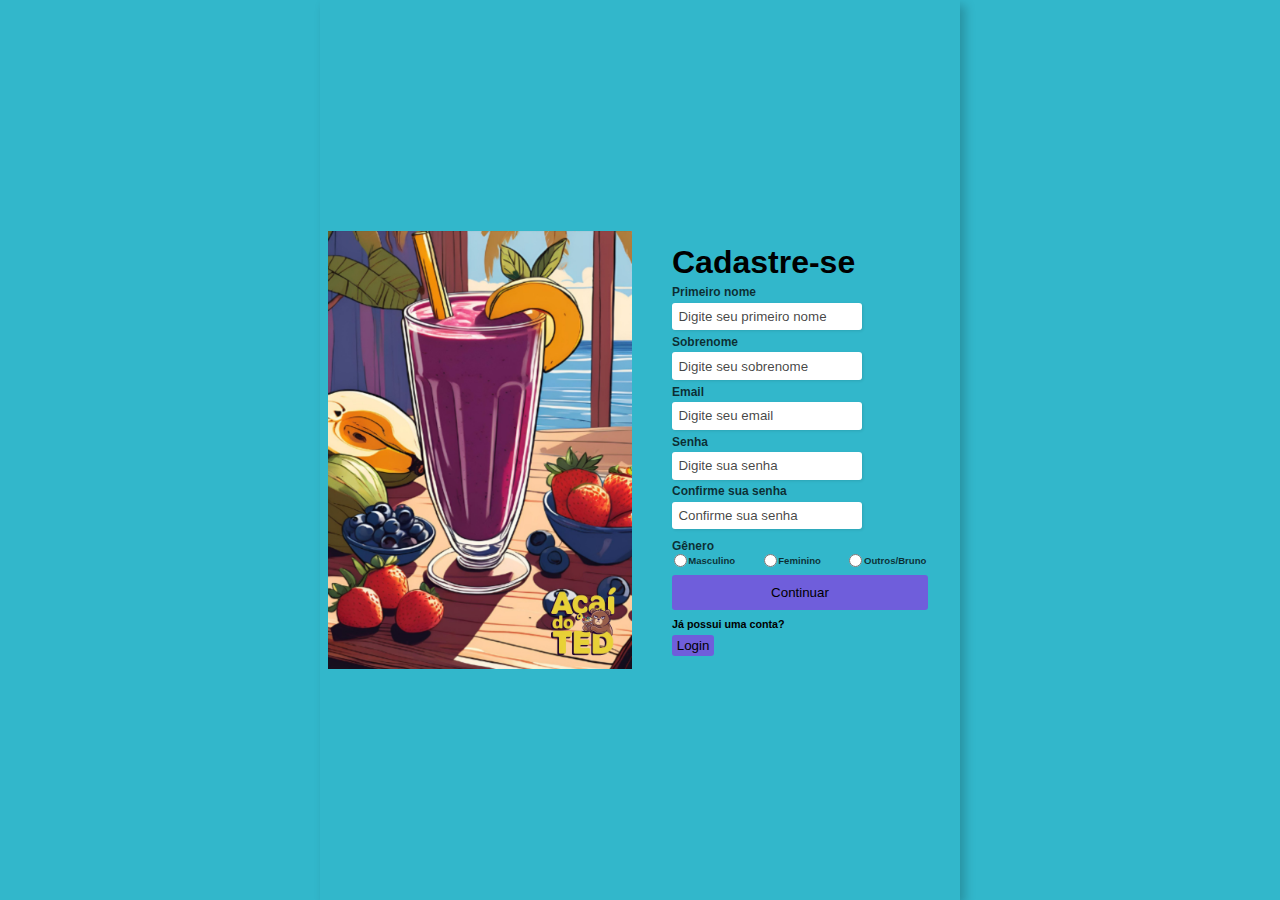
<file: cadastro.html>
<!DOCTYPE html>
<html lang="pt-br">

<head>
    <meta charset="UTF-8">
    <meta http-equiv="X-UA-Compatible" content="IE=edge">
    <meta name="viewport" content="width=device-width, initial-scale=1.0">
    <link rel="stylesheet" href="./src/estilos/cadastro.css">
    <link rel="stylesheet" href="./src/estilos/geral.css">
    <title>Cadastro</title>
</head>

<body>
    <div class="container">
        <div class="form-image">
            <img src="./public/img/copo de acai.jpg" alt="">
        </div>
        <div class="form">
            <form action="#">
                <div class="form-header">
                    <div class="title">
                        <h1>Cadastre-se</h1>
                    </div>

                </div>

                <div class="input-group">
                    <div class="input-box">
                        <label for="firstname">Primeiro nome</label>
                        <input id="firstname" type="text" name="firstname" placeholder="Digite seu primeiro nome"
                            required>
                    </div>

                    <div class="input-box">
                        <label for="lastname">Sobrenome</label>
                        <input id="lastname" type="text" name="lastname" placeholder="Digite seu sobrenome" required>
                    </div>
                    <div class="input-box">
                        <label for="email">Email</label>
                        <input id="email" type="email" name="email" placeholder="Digite seu email" required>
                    </div>
                    <div class="input-box">
                        <label for="password">Senha</label>
                        <input id="password" type="password" name="password" placeholder="Digite sua senha" required>
                    </div>
                    <div class="input-box">
                        <label for="password">Confirme sua senha</label>
                        <input id="password" type="password" name="confirmpassword" placeholder="Confirme sua senha"
                            required>
                    </div>
                </div>

                <div class="gender-inputs">
                    <div class="gender-title">
                        <h6>Gênero</h6>
                    </div>
                    <div class="gender-group">
                        <div class="gender-input">
                            <input type="radio" id="male" name="gender">
                            <label for="male">Masculino</label>
                        </div>
                        <div class="gender-input">
                            <input type="radio" id="female" name="gender">
                            <label for="female">Feminino</label>
                        </div>
                        <div class="gender-input">
                            <input type="radio" id="others" name="gender">
                            <label for="others">Outros/Bruno</label>
                        </div>
                    </div>
                </div>
                <div class="continue-button">
                    <button><a href="#">Continuar</a></button>
                </div>
                <div class="possui-conta">
                    <h6>Já possui uma conta?</h6>
                </div>
                <div class="login-button">
                    <button><a href="#">Login</a></button>
                </div>
            </form>
        </div>
    </div>
</body>

</html>
</file>
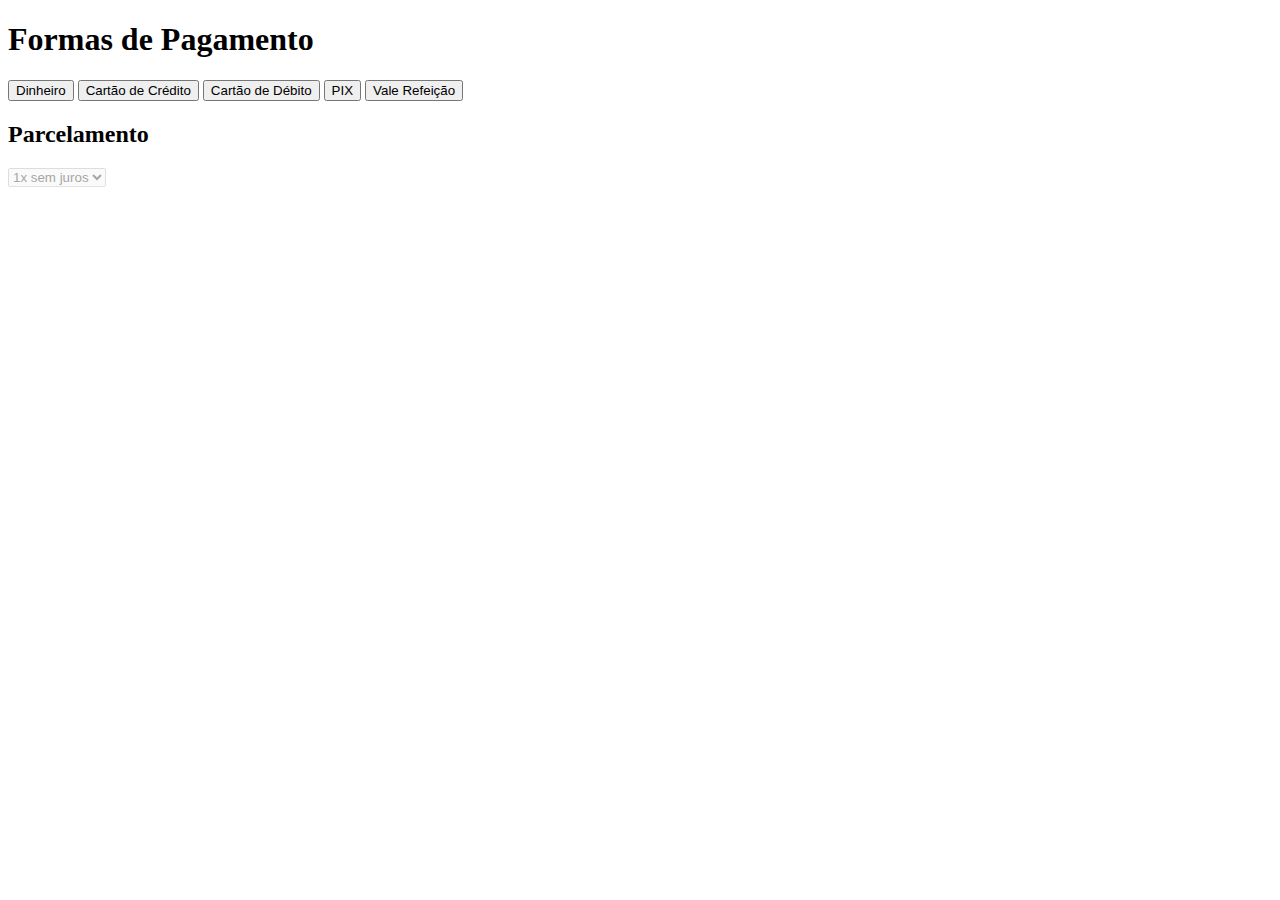
<file: formapagamento.html>
<!DOCTYPE html>
<html lang="pt-BR">
<head>
    <meta charset="UTF-8">
    <meta name="viewport" content="width=device-width, initial-scale=1.0">
    <title>Formas de Pagamento</title>
  
</head>
<body>
    <div class="container">
        <h1>Formas de Pagamento</h1>
        <div class="pagamentos">
            <button class="pagamento" onclick="selecionarPagamento('Dinheiro')">Dinheiro</button>
            <button class="pagamento" onclick="selecionarPagamento('Cartão de Crédito')">Cartão de Crédito</button>
            <button class="pagamento" onclick="selecionarPagamento('Cartão de Débito')">Cartão de Débito</button>
            <button class="pagamento" onclick="selecionarPagamento('PIX')">PIX</button>
            <button class="pagamento" onclick="selecionarPagamento('Vale Refeição')">Vale Refeição</button>
        </div>
        <h2>Parcelamento</h2>
        <select id="parcelamento" class="parcelamento" disabled>
            <option value="1">1x sem juros</option>
            <option value="2">2x sem juros</option>
            <option value="3">3x sem juros</option>
        </select>
    </div>
</body>
</html>
</file>
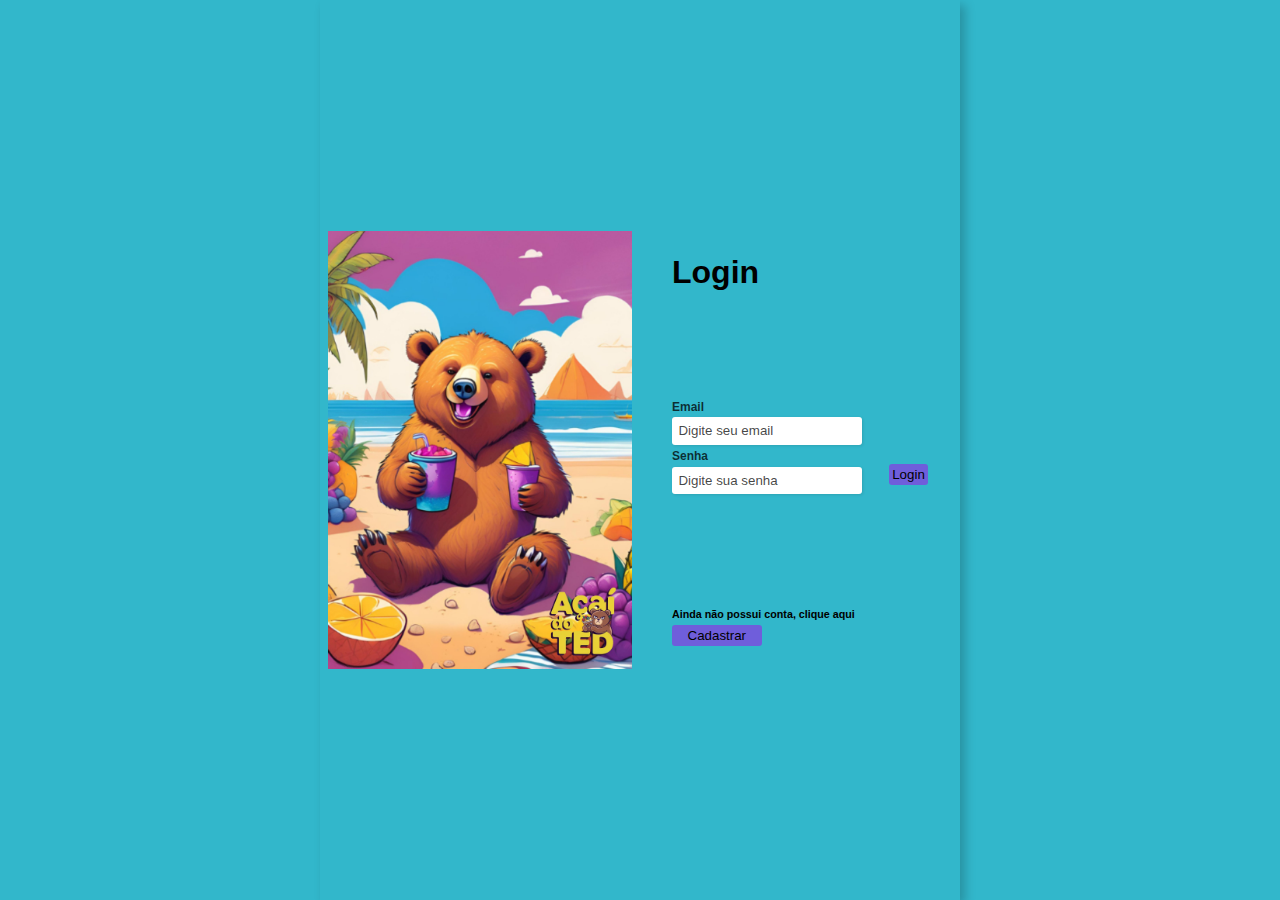
<file: login.html>
<!DOCTYPE html>
<html lang="pt">
<head>
    <meta charset="UTF-8">
    <meta http-equiv="X-UA-Compatible" content="IE=edge">
    <meta name="viewport" content="width=device-width, initial-scale=1.0">
    <link rel="stylesheet" href="./src/estilos/login.css">
    <link rel="stylesheet" href="./src/estilos/geral.css">
    <title>Login</title>
</head>
<body>
    <div class="container">
        <div class="form-image">
            <img src="./public/img/Ursodologin.jpg" alt="">
        </div>
        <div class="form">
            <form action="#">
                <div class="form-header">
                    <div class="title">
                        <h1>Login</h1>
                    </div>
                </div>
                <div class="input-group">
                    <div class="input-box">
                        <label for="email">Email</label>
                        <input id="email" type="email" placeholder="Digite seu email" required>
                    </div>
                    <div class="input-box">
                        <label for="password">Senha</label>
                        <input id="password" type="password" name="password" placeholder="Digite sua senha" required>
                    </div>
                    <div class="login-button">
                        <button><a href="#">Login</a></button>
                    </div>
                </div>
                <div class="cadastro-button">
                    <h6>Ainda não possui conta, clique aqui</h6>
                    <button><a href="#">Cadastrar</a></button>
                </div>
            </form>
        </div>
    </div>
</body>
</html>
</file>
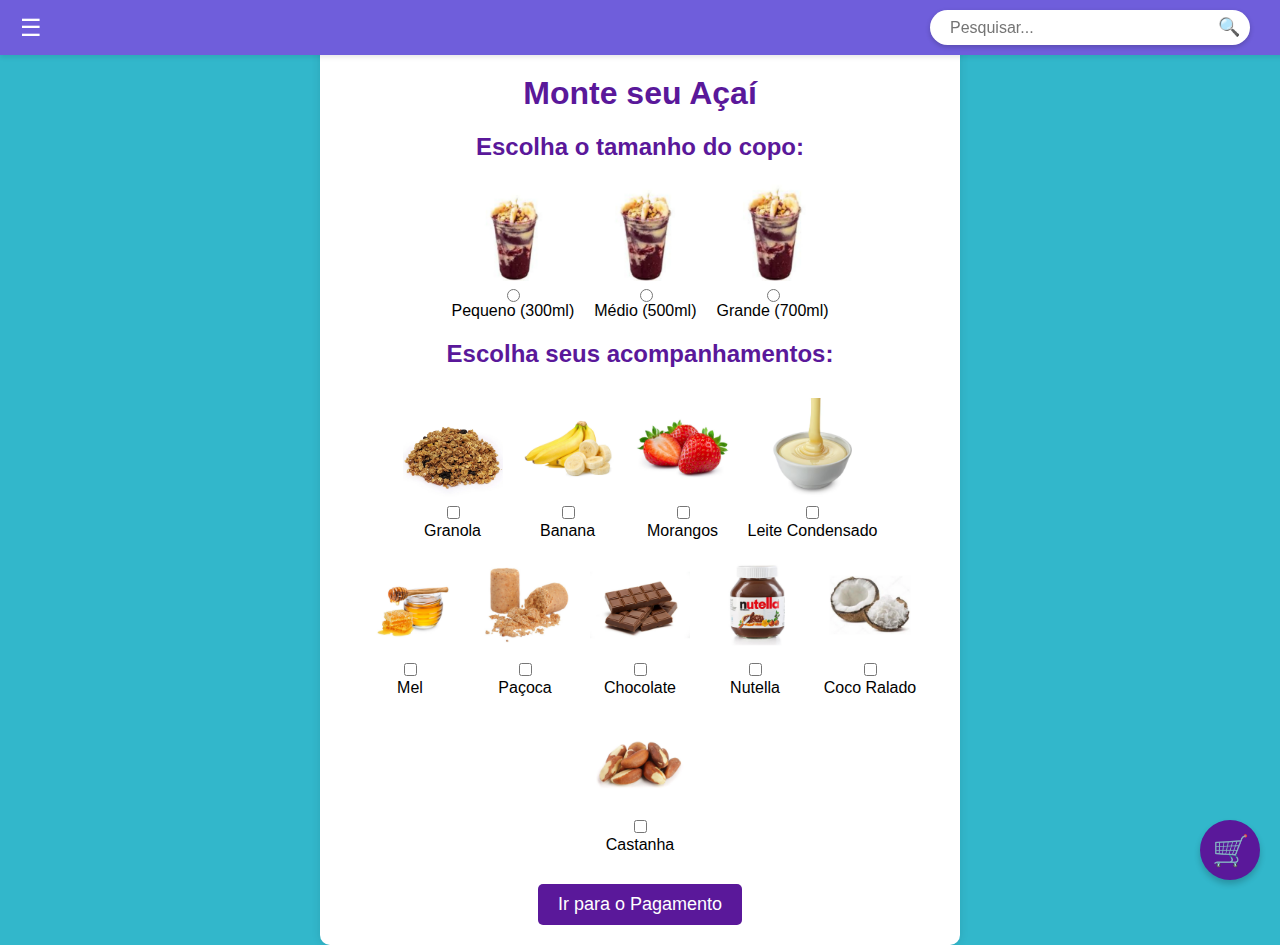
<file: produtos.html>
<!DOCTYPE html>
<html lang="pt-br">

<head>
    <meta charset="UTF-8">
    <meta http-equiv="X-UA-Compatible" content="IE=edge">
    <meta name="viewport" content="width=device-width, initial-scale=1.0">
    <title>Escolha seu Açaí</title>
    <link rel="stylesheet" href="./src/estilos/produtos.css">
    <link rel="stylesheet" href="./src/estilos/geral.css">
</head>

<body>
    <!-- Botão Flutuante do Carrinho -->
    <a href="carrinho.html" class="btn-carrinho">
        🛒
    </a>

    <div class="navbar">
        <span class="menu-toggle">☰</span>
        <div class="menu">
            <a href="#">Início</a>
            <a href="#">Sobre</a>
            <a href="#">Serviços</a>
            <a href="#">Contato</a>
        </div>
        
        <!-- Barra de Pesquisa -->
        <div class="search-bar">
            <input type="text" id="searchInput" placeholder="Pesquisar..." onkeyup="filtrarProdutos()">
            <button onclick="filtrarProdutos()">🔍</button>
        </div>
    </div>
    

    <div class="container">
        <h1>Monte seu Açaí</h1>

        <h2>Escolha o tamanho do copo:</h2>
        <div class="tamanhos">
            <label>
                <img src="./public/img/copopequeno.png" alt="Pequeno" class="opcao-img">
                <input type="radio" name="tamanho" value="pequeno"> Pequeno (300ml)
            </label>
            <label>
                <img src="./public/img/copomedio.png" alt="Médio" class="opcao-img">
                <input type="radio" name="tamanho" value="medio"> Médio (500ml)
            </label>
            <label>
                <img src="./public/img/copogrande.png" alt="Grande" class="opcao-img">
                <input type="radio" name="tamanho" value="grande"> Grande (700ml)
            </label>
        </div>

        <h2>Escolha seus acompanhamentos:</h2>
        <div class="acompanhamentos">
            <label>
                <img src="./public/img/granola.png" alt="Granola" class="opcao-img">
                <input type="checkbox" name="acompanhamento" value="granola"> Granola
            </label>
            <label>
                <img src="./public/img/banana.png" alt="Banana" class="opcao-img">
                <input type="checkbox" name="acompanhamento" value="banana"> Banana
            </label>
            <label>
                <img src="./public/img/morangos.png" alt="Morangos" class="opcao-img">
                <input type="checkbox" name="acompanhamento" value="morangos"> Morangos
            </label>
            <label>
                <img src="./public/img/leite_condensado.png" alt="Leite Condensado" class="opcao-img">
                <input type="checkbox" name="acompanhamento" value="leite_condensado"> Leite Condensado
            </label>
            <label>
                <img src="./public/img/mel.png" alt="Mel" class="opcao-img">
                <input type="checkbox" name="acompanhamento" value="mel"> Mel
            </label>
            <label>
                <img src="./public/img/paçoca.png" alt="Paçoca" class="opcao-img">
                <input type="checkbox" name="acompanhamento" value="paçoca"> Paçoca
            </label>
            <label>
                <img src="./public/img/chocolate.png" alt="Chocolate" class="opcao-img">
                <input type="checkbox" name="acompanhamento" value="chocolate"> Chocolate
            </label>
            <label>
                <img src="./public/img/nutella.png" alt="Nutella" class="opcao-img">
                <input type="checkbox" name="acompanhamento" value="nutella"> Nutella
            </label>
            <label>
                <img src="./public/img/coco_ralado.png" alt="Coco Ralado" class="opcao-img">
                <input type="checkbox" name="acompanhamento" value="coco_ralado"> Coco Ralado
            </label>
            <label>
                <img src="./public/img/castanha.png" alt="Castanha" class="opcao-img">
                <input type="checkbox" name="acompanhamento" value="castanha"> Castanha
            </label>
        </div>

        <button onclick="irParaPagamento()">Ir para o Pagamento</button>
    </div>

    <script>
        function irParaPagamento() {
            const tamanhoSelecionado = document.querySelector('input[name="tamanho"]:checked');
            const acompanhamentosSelecionados = document.querySelectorAll('input[name="acompanhamento"]:checked');

            if (!tamanhoSelecionado) {
                alert("Por favor, selecione o tamanho do copo.");
                return;
            }

            if (acompanhamentosSelecionados.length === 0) {
                alert("Por favor, selecione pelo menos um acompanhamento.");
                return;
            }

            alert("Redirecionando para o pagamento...");
            window.location.href = "pagamento.html";
        }
    </script>

    <script src="menu.js"></script>
</body>

</html>
</file>
<file: src/estilos/cadastro.css>
*{
    padding: 0;
    margin: 0;
    box-sizing: border-box;
    font-family: 'Inter', sans-serif;
}
body{
    width: 100%;
    height: 100vh;
    display: flex;
    justify-content: center;
    align-items: center;
    background: #32b7cb;
}

.container {
    width: 50%;
    height: 90vh;
    display: flex;
    box-shadow: 5px 5px 10px rgba(0, 0, 0,.212);
}
.form-image{
    width: 50%;
    display: flex;
    justify-content: center;
    align-items: center;
    padding: 1rem;
}

.form-image img {
    width: 19rem;
}

.form {
    width: 50%;
    display: flex;
    justify-content: center;
    align-items: center;
    flex-direction: column;
    padding: 2rem;
}
.form header {
    margin-bottom: 1rem;
    display: flex;
    justify-content: space-between;
}
.login-button{
    display: flex;
    align-items: center;
    margin-top: 0.3rem;
}
.login-button button {
    border: none;
    background-color: rgb(111, 94, 219);
    padding: 0.2rem 0.3rem;
    border-radius: 3px;
    cursor: pointer;
}
.login-button button:hover {
    background-color: orange;
}
.login-button button a {
    text-decoration: none;
    font-weight: 500;
    color: #000000;
}
.possui-conta{
    margin-top: 0.5rem;
}
.input-group {
    display: flex;
    flex-wrap: wrap;
    justify-content: space-between;
    padding: 0.3rem 0;
}
.input-box{
    display: flex;
    flex-direction: column;
    margin-bottom: 0.1rem;
}
.input-box input {
    margin: 0.2rem 0;
    padding: 0.4rem 0.4rem;
    border: none;
    border-radius: 3px;
    box-shadow: 1px 1px 3px #0000001c;
}
.input-box input:hover{
    background-color:rgb(231, 229, 114);
}
.input-box input:focus-visible{
    outline: 1px solid;
}
.input-box label,
.gender-title h6 {
    font-size: 0.75rem;
    font-weight: 600;
    color:#000000c0;
}
.input-box input::placeholder{
    color: #000000be;
}
.gender-group{
    display:flex;
    justify-content: space-between;
    margin-top: 0.1rem;
    padding: 0 0.1rem;
}
.gender-input{
    display: flex;
    align-items: center;
}
.gender-input input{
    margin-right: 0.1rem;
}
.gender-input label{
    font-size:0.6rem;
    font-weight: 600;
    color: #000000c0;
}
.continue-button button {
    width: 100%;
    margin-top: 0.5rem;
    border: none;
    background-color: rgb(111, 94, 219);
    padding: 0.62rem;
    border-radius: 3px;
    cursor: pointer;
}
.continue-button button:hover{
    background-color: orange;
}
.continue-button button a{
    text-decoration: none;
    font-weight: 500;
    color: #000000;
}
.navbar {
    position: fixed;
    top: 0;
    left: 0;
    width: 100%;
    background-color: rgb(111, 94, 219);
    padding: 10px 20px;
    display: flex;
    justify-content: space-between;
    align-items: center;
    z-index: 1000;
}

.navbar .menu {
    display: none;
    flex-direction: column;
    background-color:  rgb(111, 94, 219);
    position: absolute;
    top: 50px;
    left: 0;
    width: 100%;
    text-align: center;
    padding: 10px 0;
}

.navbar .menu a {
    text-decoration: none;
    color: white;
    padding: 10px;
    display: block;
}

.navbar .menu a:hover {
    background-color: #555;
}

.menu-toggle {
    cursor: pointer;
    font-size: 24px;
    color: white;
}

.btn-carrinho {
    position: fixed;
    bottom: 20px;
    right: 20px;
    background-color: #5A189A;
    color: white;
    width: 60px;
    height: 60px;
    display: flex;
    justify-content: center;
    align-items: center;
    font-size: 30px;
    border-radius: 50%;
    text-decoration: none;
    box-shadow: 0 4px 6px rgba(0, 0, 0, 0.2);
    transition: transform 0.3s, background-color 0.3s;
}

.btn-carrinho:hover {
    background-color: #7B2CBF;
    transform: scale(1.1);
}

.search-bar {
    display: flex;
    align-items: center;
    background: white;
    padding: 5px 10px;
    border-radius: 20px;
    box-shadow: 0 2px 5px rgba(0, 0, 0, 0.2);
    height: 35px;
    position: relative;
    max-width: 320px;
    width: 100%;
    margin-right: 10px !important;
}

.search-bar input {
    border: none;
    outline: none;
    padding: 5px 10px;
    font-size: 16px;
    border-radius: 20px;
    width: 150px;
    height: 100%;
}

.search-bar button {
    background: none;
    border: none;
    cursor: pointer;
    font-size: 18px;
    padding: 5px;
    display: flex;
    align-items: center;
    justify-content: center;
    height: 100%;
    position: absolute;
    right: 5px;
    top: 50%;
    transform: translateY(-55%);
}
</file>
<file: src/estilos/geral.css>
img { 
    -webkit-user-select: none;
    -moz-user-select: none;
    user-select: none;
    -webkit-user-drag: none;
    -khtml-user-drag: none;
    -moz-user-drag: none;
    -o-user-drag: none;
}



/* Adicione ao seu arquivo CSS */
html, body {
    height: 100%;
    margin: 0;
    display: flex;
    flex-direction: column;
}

.container {
    flex-grow: 1; /* Isso faz com que o conteúdo ocupe o máximo de espaço possível */
}

footer {
    width: 100%;
    position:absolute;
    bottom: 0;
    left: 0;
    background-color: rgb(111, 94, 219);
    color: white;
    text-align: center;
    padding: 15px 0;
}
.footer-image {
    position: absolute;
    right: 20px; /* Ajuste a distância da direita */
    bottom: 10px; /* Ajuste a distância da parte inferior */
    width: 100px; /* Ajuste o tamanho da imagem */
    height: auto;
}
@media (max-width: 1024px) {
    .slider {
        width: 100%;
    }
    .manual-navigation, .navigation-auto {
        width: 100%;
    }
}

@media (max-width: 768px) {
    .navbar {
        flex-direction: column;
        align-items: center;
        text-align: center;
    }
    .menu {
        flex-direction: column;
        align-items: center;
    }
    .auth-buttons {
        flex-direction: column;
        align-items: center;
    }
    .slider {
        height: auto;
    }
    .slide img {
        width: 100%;
        height: auto;
    }
}

@media (max-width: 480px) {
    .manual-btn {
        padding: 3px;
        margin-right: 20px;
    }
    .search-bar {
        max-width: 200px;
    }
}
</file>
<file: src/estilos/login.css>
*{
    padding: 0;
    margin: 0;
    box-sizing: border-box;
    font-family: 'Inter', sans-serif;
}
body{
    width: 100%;
    height: 100vh;
    display: flex;
    justify-content: center;
    align-items: center;
    background: #32b7cb;
}
.container {
    width: 50%;
    height: 90vh;
    display: flex;
    box-shadow: 5px 5px 10px rgba(0, 0, 0,.212);
}
.form-image{
    width: 50%;
    display: flex;
    justify-content: center;
    align-items: center;
    padding: 1rem;
}

.form-image img {
    width: 19rem;
}
.form {
    width: 50%;
    display: flex;
    justify-content: center;
    align-items: center;
    flex-direction: column;
    padding: 2rem;
}
.form header {
    margin-bottom: 1rem;
    display: flex;
    justify-content: space-between;
}
.login-button{
    display: flex;
    align-items: center;
}
.login-button button {
    width: 100%;
    border: none;
    background-color: rgb(111, 94, 219);
    padding: 0.2rem;
    border-radius: 3px;
    cursor: pointer;
}
.login-button button:hover {
    background-color: orange;
}
.login-button button a {
    text-decoration: none;
    font-weight: 500;
    color: #000000;
}
.input-group {
    display: flex;
    flex-wrap: wrap;
    justify-content: space-between;
    padding: 6.8rem 0;
}
.input-box{
    display: flex;
    flex-direction: column;
    margin-bottom: 0.1rem;
}
.input-box input {
    margin: 0.2rem 0;
    padding: 0.4rem 0.4rem;
    border: none;
    border-radius: 3px;
    box-shadow: 1px 1px 3px #0000001c;
}
.input-box input:hover{
    background-color:rgb(231, 229, 114);
}
.input-box input:focus-visible{
    outline: 1px solid;
}
.input-box label{
    font-size: 0.75rem;
    font-weight: 600;
    color:#000000c0;
}
.input-box input::placeholder{
    color: #000000be;
}
.cadastro-button button {
    width: 35%;
    margin-top: 0.3rem;
    border: none;
    background-color: rgb(111, 94, 219);
    padding: 0.2rem 0.1rem;
    border-radius: 3px;
    cursor: pointer;
}
.cadastro-button button:hover{
    background-color: orange;
}
.cadastro-button button a{
    text-decoration: none;
    font-weight: 500;
    color: #000000;
}
.navbar {
    position: fixed;
    top: 0;
    left: 0;
    width: 100%;
    background-color: rgb(111, 94, 219);
    padding: 10px 20px;
    display: flex;
    justify-content: space-between;
    align-items: center;
    z-index: 1000;
}

.navbar .menu {
    display: none;
    flex-direction: column;
    background-color:  rgb(111, 94, 219);
    position: absolute;
    top: 50px;
    left: 0;
    width: 100%;
    text-align: center;
    padding: 10px 0;
}

.navbar .menu a {
    text-decoration: none;
    color: white;
    padding: 10px;
    display: block;
}

.navbar .menu a:hover {
    background-color: #555;
}

.menu-toggle {
    cursor: pointer;
    font-size: 24px;
    color: white;
}

.btn-carrinho {
    position: fixed;
    bottom: 20px;
    right: 20px;
    background-color: #5A189A;
    color: white;
    width: 60px;
    height: 60px;
    display: flex;
    justify-content: center;
    align-items: center;
    font-size: 30px;
    border-radius: 50%;
    text-decoration: none;
    box-shadow: 0 4px 6px rgba(0, 0, 0, 0.2);
    transition: transform 0.3s, background-color 0.3s;
}

.btn-carrinho:hover {
    background-color: #7B2CBF;
    transform: scale(1.1);
}

.search-bar {
    display: flex;
    align-items: center;
    background: white;
    padding: 5px 10px;
    border-radius: 20px;
    box-shadow: 0 2px 5px rgba(0, 0, 0, 0.2);
    height: 35px;
    position: relative;
    max-width: 320px;
    width: 100%;
    margin-right: 10px !important;
}

.search-bar input {
    border: none;
    outline: none;
    padding: 5px 10px;
    font-size: 16px;
    border-radius: 20px;
    width: 150px;
    height: 100%;
}

.search-bar button {
    background: none;
    border: none;
    cursor: pointer;
    font-size: 18px;
    padding: 5px;
    display: flex;
    align-items: center;
    justify-content: center;
    height: 100%;
    position: absolute;
    right: 5px;
    top: 50%;
    transform: translateY(-55%);
}
</file>
<file: src/estilos/produtos.css>
body {
    font-family: Arial, sans-serif;
    background-color: #32b7cb;
    text-align: center;
    margin: 0;
    padding: 0;
    display: flex;
    justify-content: center;
    align-items: center;
    flex-direction: column;
    min-height: 100vh; /* Melhor para responsividade */
}

/* Navbar fixa no topo */
.navbar {
    position: fixed;
    top: 0;
    width: 100%;
    background: rgba(255, 255, 255, 0.9);
    padding: 10px 0;
    box-shadow: 0 2px 5px rgba(0, 0, 0, 0.1);
    display: flex;
    justify-content: space-between;
    align-items: center;
    padding: 10px 20px;
}

/* Ajustando o espaçamento abaixo da navbar */
.container {
    background: white;
    max-width: 600px;
    padding: 20px;
    border-radius: 10px;
    box-shadow: 0px 0px 10px rgba(0, 0, 0, 0.1);
    text-align: center;
    margin-top: 80px; /* Agora não depende de um valor fixo */
}

h1, h2 {
    color: #5A189A;
    margin-top: 20px;
}

/* Organização dos tamanhos */
.tamanhos {
    display: flex;
    justify-content: center;
    gap: 20px;
    flex-wrap: wrap;
    margin-bottom: 20px;
}

/* Organização dos acompanhamentos */
.acompanhamentos {
    display: flex;
    flex-wrap: wrap;
    justify-content: center;
    gap: 15px;
    padding: 10px;
}

label {
    display: flex;
    flex-direction: column;
    align-items: center;
    font-size: 16px;
    cursor: pointer;
    transition: transform 0.2s;
}

label:hover {
    transform: scale(1.05);
}

.opcao-img {
    width: 100px;
    height: 100px;
    object-fit: cover;
    margin-bottom: 5px;
    border-radius: 10px;
    transition: border 0.2s ease-in-out;
}

/* Destacando quando selecionado */
.acompanhamentos input[type="checkbox"]:checked + .opcao-img,
.tamanhos input[type="radio"]:checked + .opcao-img {
    border: 3px solid #5A189A;
    border-radius: 10px;
}

/* Botão de pagamento */
button {
    background-color: #5A189A;
    color: white;
    border: none;
    padding: 10px 20px;
    font-size: 18px;
    cursor: pointer;
    border-radius: 5px;
    margin-top: 20px;
    transition: background 0.3s;
}

button:hover {
    background-color: #7B2CBF;
}

.navbar {
    position: fixed;
    top: 0;
    left: 0;
    width: 100%;
    background-color: rgb(111, 94, 219);
    padding: 10px 20px;
    display: flex;
    justify-content: space-between;
    align-items: center;
    z-index: 1000;
}

.navbar .menu {
    display: none;
    flex-direction: column;
    background-color:  rgb(111, 94, 219);
    position: absolute;
    top: 50px;
    left: 0;
    width: 100%;
    text-align: center;
    padding: 10px 0;
}

.navbar .menu a {
    text-decoration: none;
    color: white;
    padding: 10px;
    display: block;
}

.navbar .menu a:hover {
    background-color: #555;
}

.menu-toggle {
    cursor: pointer;
    font-size: 24px;
    color: white;
}

.btn-carrinho {
    position: fixed;
    bottom: 20px;
    right: 20px;
    background-color: #5A189A;
    color: white;
    width: 60px;
    height: 60px;
    display: flex;
    justify-content: center;
    align-items: center;
    font-size: 30px;
    border-radius: 50%;
    text-decoration: none;
    box-shadow: 0 4px 6px rgba(0, 0, 0, 0.2);
    transition: transform 0.3s, background-color 0.3s;
}

.btn-carrinho:hover {
    background-color: #7B2CBF;
    transform: scale(1.1);
}

.search-bar {
    display: flex;
    align-items: center;
    background: white;
    padding: 5px 10px;
    border-radius: 20px;
    box-shadow: 0 2px 5px rgba(0, 0, 0, 0.2);
    height: 25px;
    position: relative;
    max-width: 300px;
    width: 100%;
    margin-right: 50px !important;
}

.search-bar input {
    border: none;
    outline: none;
    padding: 5px 10px;
    font-size: 16px;
    border-radius: 20px;
    width: 150px;
    height: 100%;
}

.search-bar button {
    background: none;
    border: none;
    cursor: pointer;
    font-size: 18px;
    padding: 5px;
    display: flex;
    align-items: center;
    justify-content: center;
    height: 100%;
    position: absolute;
    right: 5px;
    top: 50%;
    transform: translateY(-110%);
}
</file>
